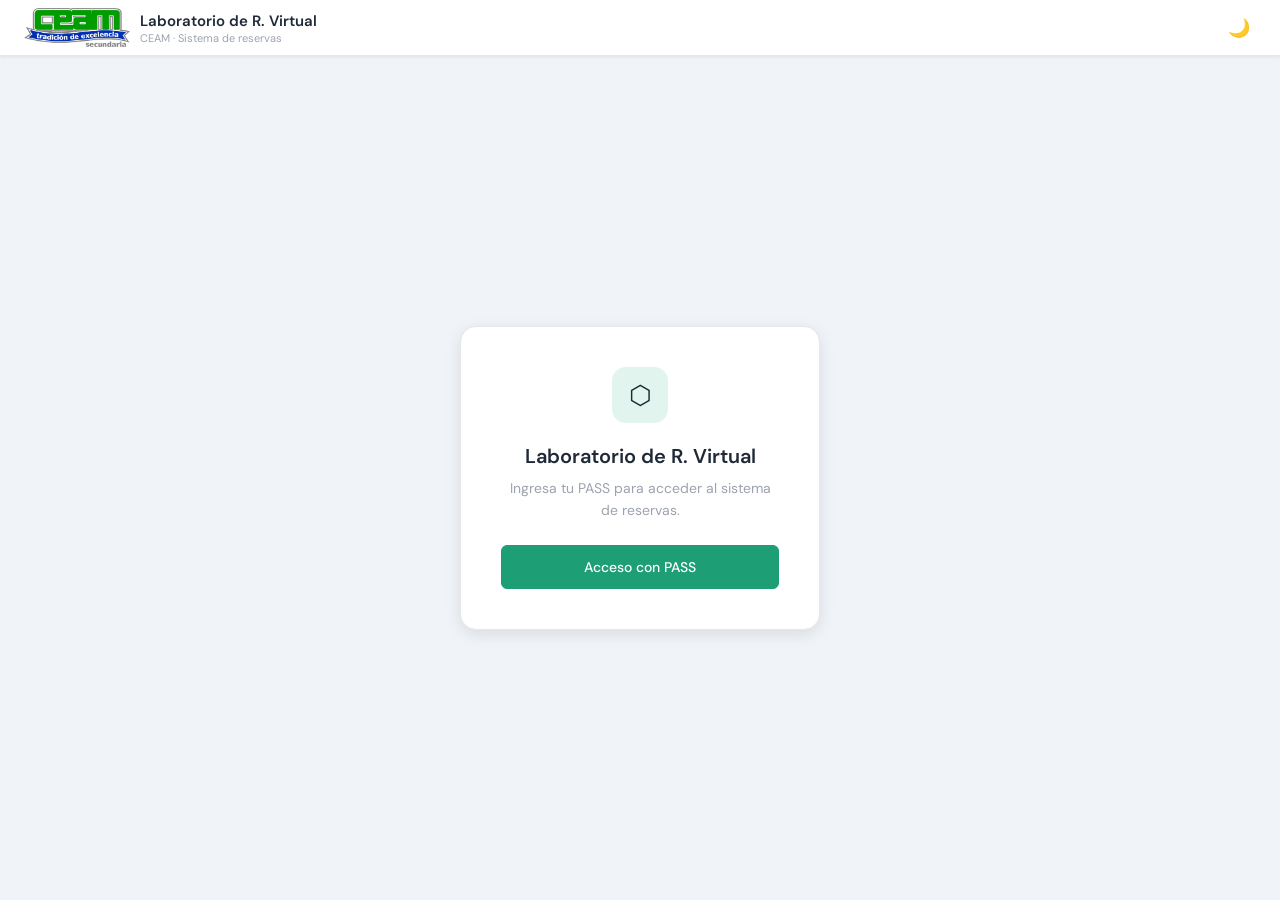
<file: index.html>
<!DOCTYPE html>
<html lang="es">
<head>
<meta charset="UTF-8"/>
<meta name="viewport" content="width=device-width,initial-scale=1.0"/>
<title>R. Virtual · CUAM</title>
<link rel="manifest" href="manifest.json"/>
<meta name="theme-color" content="#1D9E75"/>
<meta name="apple-mobile-web-app-capable" content="yes"/>
<link href="https://fonts.googleapis.com/css2?family=DM+Sans:wght@400;500;600&family=DM+Mono:wght@500&display=swap" rel="stylesheet"/>
<link rel="stylesheet" href="style.css"/>
<script>if(localStorage.getItem('vr-dark-mode')==='true')document.documentElement.setAttribute('data-theme','dark');</script>
</head>
<body>

<div class="topbar">
  <div class="brand">
  <img src="assets/ceam-logo.png" alt="CEAM" class="brand-logo"/>
  <div>
    <div class="brand-title">Laboratorio de R. Virtual</div>
    <div class="brand-sub">CEAM · Sistema de reservas</div>
  </div>
</div>
  <div class="topbar-right">
    <button class="btn-theme" id="theme-toggle" title="Cambiar tema">🌙</button>
    <span class="badge-admin hidden" id="admin-badge">Admin</span>
    <button class="btn btn-sm hidden" id="exit-admin-btn">Salir</button>
    <button class="btn btn-sm hidden" id="admin-btn">Admin</button>
  </div>
</div>

<div id="auth-screen">
  <div class="auth-card">
    <div class="auth-icon">⬡</div>
    <h2>Laboratorio de R. Virtual</h2>
    <p>Ingresa tu PASS para acceder al sistema de reservas.</p>
    <button class="btn btn-primary" id="btn-show-pin" style="width:100%;padding:12px;font-size:14px">
      Acceso con PASS
    </button>
  </div>
</div>

<div id="pin-screen" class="hidden">
  <div class="pin-card">
    <h2>Acceso al sistema</h2>
    <p>Ingresa tu contraseña de acceso</p>
    <input
      type="password"
      id="passphrase-input"
      class="passphrase-input"
      placeholder="Contraseña"
      autocomplete="current-password"
      maxlength="32"
    />
    <button class="btn btn-primary" id="passphrase-submit" style="width:100%;margin-top:12px">
      Entrar
    </button>
    <div class="pin-error" id="pin-error"></div>
    <button id="btn-cancel-pin" style="margin-top:16px;font-size:12px;color:var(--gray-400);background:none;border:none;cursor:pointer;text-decoration:underline;font-family:'DM Sans',sans-serif">
      Cancelar
    </button>
  </div>
</div>

<div id="main-app" class="hidden">
  <div class="container">
    <div id="status-bar" class="hidden"></div>
    <div class="view-tabs hidden" id="view-tabs">
      <button class="tab active" id="tab-grid">Vista semanal</button>
      <button class="tab" id="tab-list">Todas las reservas</button>
      <button class="tab" id="tab-stats">📊 Estadísticas</button>
    </div>
    <div id="view-grid">
      <div class="card" style="padding:16px 20px">
        <div class="week-nav">
          <button class="btn btn-sm" id="btn-prev-week">← Anterior</button>
          <button id="btn-today" class="btn-today">Hoy</button>
          <span class="week-label" id="week-label"></span>
          <button class="btn btn-sm" id="btn-next-week">Siguiente →</button>
        </div>
        <div class="grid-wrap"><div class="grid" id="grid"></div></div>
        <div class="legend">
          <div class="leg-item"><div class="leg-dot leg-dot-free"></div>Disponible</div>
          <div class="leg-item"><div class="leg-dot leg-dot-booked"></div>Reservado</div>
          <div class="leg-item"><div class="leg-dot leg-dot-teaching"></div>No disponible</div>
          <div class="leg-item"><div class="leg-dot" style="background:var(--gray-100)"></div>Periodo pasado</div>
        </div>
        <p class="admin-hint hidden" id="admin-hint">Clic en slot libre para reservar · Coordinación y Admin: clic en reservado para cancelar · Admin: clic derecho en libre para bloquear</p>
      </div>
    </div>
    <div id="view-list" class="hidden">
      <div class="card" id="list-card"></div>
    </div>
    <div id="view-stats" class="hidden">
      <div class="stats-grid" id="stats-grid"></div>
    </div>
  </div>
</div>

<div class="modal-bg hidden" id="modal">
  <div class="modal">
    <h2 id="modal-title">Reservar slot</h2>
    <div class="modal-sub" id="modal-sub"></div>
    <div class="form-row">
      <div class="form-group">
        <label>Profesor <span class="req">*</span></label>
        <select id="f-profesor">
          <option value="">Seleccionar profesor…</option>
        </select>
      </div>
      <div class="form-group" id="f-grupo-row">
        <label>Grupo <span class="req">*</span></label>
        <select id="f-grupo" disabled>
          <option value="">Seleccionar grupo…</option>
        </select>
      </div>
    </div>
    <div class="form-group">
      <label>Materia <span class="req">*</span></label>
      <select id="f-materia" disabled>
        <option value="">Seleccionar materia…</option>
      </select>
    </div>
    <div class="form-row hidden" id="admin-session-row">
      <div class="form-group">
        <label>Tipo de sesión Admin <span class="req">*</span></label>
        <select id="f-admin-type">
          <option value="Mantenimiento">Mantenimiento</option>
          <option value="Planeación">Planeación</option>
          <option value="Otro">Otro</option>
        </select>
      </div>
      <div class="form-group hidden" id="admin-guest-row">
        <label>Profesor invitado <span class="req">*</span></label>
        <select id="f-admin-guest">
          <option value="">Seleccionar profesor…</option>
        </select>
      </div>
    </div>
    <div class="form-group">
      <label>Actividad <span class="req">*</span></label>
      <textarea id="f-actividad" placeholder="Describe la actividad en el laboratorio..."></textarea>
    </div>
    <div class="form-group">
      <label>Aprendizaje esperado / producto <span class="req">*</span></label>
      <textarea id="f-aprendizaje" placeholder="¿Qué esperan aprender o producir?"></textarea>
    </div>
    <div class="form-group">
      <label>Observaciones</label>
      <textarea id="f-observaciones" placeholder="Notas adicionales (opcional)..." style="min-height:48px"></textarea>
    </div>
    <div class="modal-actions">
      <button class="btn" id="btn-close-modal" style="flex:1">Cancelar</button>
      <button class="btn btn-primary" style="flex:1" id="confirm-btn">Confirmar reserva</button>
    </div>
  </div>
</div>

<div class="modal-bg hidden" id="confirm-modal">
  <div class="confirm-modal">
    <h2 id="confirm-title"></h2>
    <div class="modal-sub" id="confirm-message"></div>
    <div class="modal-actions">
      <button class="btn" style="flex:1" id="confirm-cancel-btn">Cancelar</button>
      <button class="btn" style="flex:1" id="confirm-action-btn"></button>
    </div>
  </div>
</div>

<div id="cancel-modal" class="modal-bg hidden">
  <div class="modal" style="width:380px">
    <h2 id="cancel-modal-title">¿Cancelar reserva?</h2>
    <p class="modal-sub" id="cancel-modal-info"></p>
    <div class="form-group">
      <label>Motivo de cancelación <span class="req">*</span></label>
      <textarea id="cancel-reason" placeholder="Escribe el motivo de la cancelación…" rows="3"></textarea>
    </div>
    <div class="modal-actions">
      <button class="btn" style="flex:1" id="btn-close-cancel-modal">Volver</button>
      <button class="btn btn-danger" style="flex:1" id="cancel-confirm-btn">Cancelar reserva</button>
    </div>
  </div>
</div>

<div class="toast" id="toast"></div>

<script type="module" src="app.js"></script>
<script>if('serviceWorker' in navigator){navigator.serviceWorker.getRegistrations().then(regs=>{regs.forEach(r=>r.unregister())});}</script>
</body>
</html>
</file>
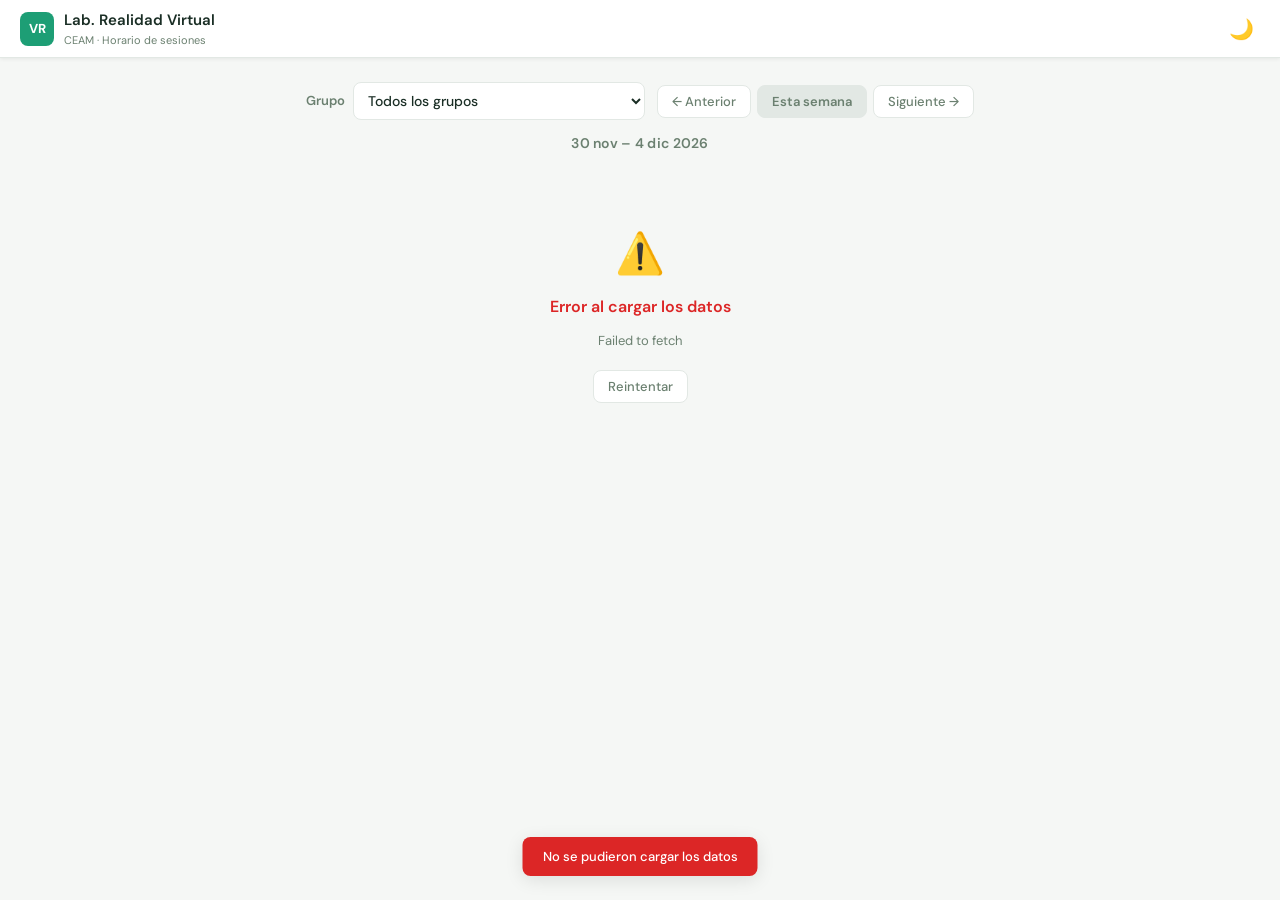
<file: schedule/index.html>
<!DOCTYPE html>
<html lang="es">
<head>
<meta charset="UTF-8"/>
<meta name="viewport" content="width=device-width,initial-scale=1.0"/>
<title>Horario VR · CEAM</title>
<meta name="description" content="Consulta el horario del Laboratorio de Realidad Virtual del CEAM."/>
<meta name="theme-color" content="#1D9E75"/>
<link href="https://fonts.googleapis.com/css2?family=DM+Sans:wght@400;500;600;700&display=swap" rel="stylesheet"/>
<link rel="stylesheet" href="schedule.css"/>
<script>if(localStorage.getItem('vr-dark-mode')==='true')document.documentElement.setAttribute('data-theme','dark');</script>
</head>
<body>

<header class="topbar">
  <div class="brand">
    <div class="brand-icon">VR</div>
    <div>
      <div class="brand-title">Lab. Realidad Virtual</div>
      <div class="brand-sub">CEAM · Horario de sesiones</div>
    </div>
  </div>
  <div class="topbar-right">
    <button class="btn-theme" id="theme-toggle" onclick="toggleTheme()" title="Cambiar tema" aria-label="Cambiar tema">🌙</button>
  </div>
</header>

<main class="container">

  <section class="controls-bar">
    <div class="filter-group">
      <label for="grupo-filter" class="filter-label">Grupo</label>
      <select id="grupo-filter" class="filter-select" onchange="onGrupoChange()">
        <option value="">Todos los grupos</option>
      </select>
    </div>
    <div class="week-nav">
      <button class="btn btn-nav" onclick="changeWeek(-1)" aria-label="Semana anterior">← Anterior</button>
      <button class="btn btn-today" id="btn-today" onclick="goToday()">Esta semana</button>
      <button class="btn btn-nav" onclick="changeWeek(1)" aria-label="Semana siguiente">Siguiente →</button>
    </div>
  </section>

  <div class="week-label-row">
    <span class="week-label" id="week-label"></span>
  </div>

  <div id="content"></div>

</main>

<div class="toast" id="toast" role="status" aria-live="polite"></div>

<script src="schedule.js"></script>
</body>
</html>
</file>
<file: style.css>
:root{
  --green:#1D9E75;--green-light:#E1F5EE;--green-mid:#5DCAA5;--green-dark:#0F6E56;
  --purple-light:#EEF2FF;--purple-mid:#AFA9EC;--purple-text:#534AB7;
  --gray-50:#F9FAFB;--gray-100:#F3F4F6;--gray-200:#E5E7EB;
  --gray-400:#9CA3AF;--gray-600:#4B5563;--gray-800:#1F2937;
  --danger:#DC2626;--radius:10px;--radius-sm:6px;
  --shadow:0 1px 3px rgba(0,0,0,0.08);--shadow-md:0 4px 16px rgba(0,0,0,0.10);
}
*{box-sizing:border-box;margin:0;padding:0}
body{font-family:'DM Sans',sans-serif;background:#F0F4F8;color:var(--gray-800);min-height:100vh;font-size:15px}
.topbar{background:white;border-bottom:1px solid var(--gray-200);padding:0 24px;height:56px;display:flex;align-items:center;justify-content:space-between;position:sticky;top:0;z-index:100;box-shadow:var(--shadow)}
.brand{display:flex;align-items:center;gap:10px}
.brand-icon{width:32px;height:32px;background:var(--green);border-radius:var(--radius-sm);display:flex;align-items:center;justify-content:center;color:white;font-size:13px;font-weight:700;letter-spacing:-0.5px}
.brand-title{font-size:15px;font-weight:600}
.brand-sub{font-size:11px;color:var(--gray-400)}
.topbar-right{display:flex;align-items:center;gap:8px}
.badge-admin{font-size:11px;font-weight:600;background:var(--green-light);color:#fff;padding:3px 10px;border-radius:20px}
.btn{padding:7px 14px;border-radius:var(--radius-sm);border:1px solid var(--gray-200);background:white;font-size:14px;font-weight:500;color:var(--gray-600);cursor:pointer;font-family:'DM Sans',sans-serif;transition:all 0.15s}
.btn:hover{background:var(--gray-50);border-color:var(--gray-400)}
.btn-primary{background:var(--green);color:white;border-color:var(--green)}
.btn-primary:hover{background:var(--green-dark);border-color:var(--green-dark)}
.btn-sm{padding:5px 11px;font-size:12px}
.btn:disabled{opacity:0.5;cursor:not-allowed}
.btn-theme{background:none;border:none;cursor:pointer;font-size:18px;padding:4px 6px;border-radius:var(--radius-sm);line-height:1;transition:background 0.15s;font-family:'DM Sans',sans-serif}
.btn-theme:hover{background:var(--gray-100)}
.container{max-width:980px;margin:0 auto;padding:24px 20px}
.card{background:white;border-radius:var(--radius);border:1px solid var(--gray-200);box-shadow:var(--shadow);padding:20px 24px;margin-bottom:16px}
#auth-screen{min-height:calc(100vh - 56px);display:flex;align-items:center;justify-content:center}
.auth-card{background:white;border-radius:16px;border:1px solid var(--gray-200);box-shadow:var(--shadow-md);padding:40px;width:360px;text-align:center}
.auth-icon{width:56px;height:56px;background:var(--green-light);border-radius:14px;display:flex;align-items:center;justify-content:center;margin:0 auto 20px;font-size:26px}
.auth-card h2{font-size:20px;font-weight:600;margin-bottom:8px}
.auth-card p{font-size:14px;color:var(--gray-400);margin-bottom:24px;line-height:1.6}
.auth-note{font-size:12px;color:var(--gray-400);margin-top:16px;line-height:1.5}
#pin-screen{min-height:calc(100vh - 56px);display:flex;align-items:center;justify-content:center}
.pin-card{background:white;border-radius:16px;border:1px solid var(--gray-200);box-shadow:var(--shadow-md);padding:36px 32px;width:300px;text-align:center}
.pin-card h2{font-size:18px;font-weight:600;margin-bottom:6px}
.pin-card p{font-size:13px;color:var(--gray-400);margin-bottom:24px}
.pin-dots{display:flex;gap:14px;justify-content:center;margin-bottom:28px}
.pin-dot{width:14px;height:14px;border-radius:50%;border:2px solid var(--gray-200);background:white;transition:all 0.15s}
.pin-dot.filled{background:var(--green);border-color:var(--green)}
.pin-dot.error{background:var(--danger);border-color:var(--danger)}
.pin-keypad{display:grid;grid-template-columns:repeat(3,1fr);gap:8px}
.pin-key{height:50px;border-radius:var(--radius-sm);border:1px solid var(--gray-200);background:white;font-size:18px;font-weight:500;cursor:pointer;font-family:'DM Mono',monospace;color:var(--gray-800);transition:all 0.1s}
.pin-key:hover{background:var(--gray-50)}
.pin-key:active{transform:scale(0.96)}
.pin-key.del{font-size:14px;font-family:'DM Sans',sans-serif;color:var(--gray-400)}
.pin-key.empty{visibility:hidden}
.pin-error{font-size:12px;color:var(--danger);margin-top:14px;height:16px}
@keyframes shake{0%,100%{transform:translateX(0)}20%{transform:translateX(-8px)}40%{transform:translateX(8px)}60%{transform:translateX(-5px)}80%{transform:translateX(5px)}}
.shake{animation:shake 0.4s ease}
.status-bar{padding:9px 14px;border-radius:var(--radius-sm);font-size:13px;font-weight:500;display:flex;align-items:center;gap:8px;margin-bottom:14px}
.status-ok{background:var(--green-light);border:1px solid #9FE1CB;color:var(--green-dark)}
.status-err{background:#FEE2E2;border:1px solid #FCA5A5;color:#991B1B}
.week-nav{display:flex;align-items:center;gap:12px;margin-bottom:16px}
.week-label{flex:1;text-align:center;font-size:16px;font-weight:600}
.btn-today{background:var(--green);color:white;border:none;border-radius:var(--radius-sm);padding:6px 16px;font-size:12px;font-weight:600;cursor:pointer;font-family:'DM Sans',sans-serif;transition:all 0.15s;white-space:nowrap}
.btn-today:hover{background:var(--green-dark)}
.btn-today:active{transform:scale(0.97)}
.btn-today.at-today{background:var(--gray-200);color:var(--gray-400);cursor:default}
.btn-today.at-today:hover{background:var(--gray-200)}
.grid-wrap{overflow-x:auto}
.grid{display:grid;grid-template-columns:70px repeat(5,minmax(0,1fr));gap:3px;min-width:520px}
.col-head{font-size:14px;font-weight:600;text-align:center;padding:6px 4px 10px;color:var(--gray-400)}
.col-head.today{color:var(--green)}
.col-head.holiday{color:var(--danger)}
.col-date{font-size:11px;font-weight:400;margin-top:2px}
.p-label{font-size:12px;color:var(--gray-400);display:flex;flex-direction:column;align-items:flex-end;justify-content:center;padding-right:8px;height:52px;line-height:1.4}
.p-label .ptime{font-size:10px;opacity:0.7}
.r-label{height:18px;display:flex;align-items:center;justify-content:flex-end;padding-right:8px;font-size:9px;color:var(--gray-400);opacity:0.5}
.slot{height:52px;border-radius:var(--radius-sm);border:1px solid var(--gray-200);display:flex;flex-direction:column;align-items:center;justify-content:center;overflow:hidden;transition:all 0.12s}
.slot-recess{height:18px;border:none;background:transparent}
.slot-free{background:white}
.slot-free.admin{cursor:pointer}
.slot-free.admin:hover{background:var(--green-light);border-color:var(--green)}
.slot-booked{background:#C8F0DE;border-color:#5DCAA5}
.slot-booked.admin{cursor:pointer}
.slot-booked.admin:hover{border-color:var(--green)}
.slot-coord-booked{background:#EDE9FE;border-color:#7C3AED;cursor:pointer}
.slot-coord-booked:hover{border-color:#5b21b6}
.slot-coord-override{background:#F5F3FF;border:1.5px dashed #8B5CF6;cursor:pointer}
.slot-coord-override:hover{background:#EDE9FE;border-color:#6D28D9}
.slot-past-coord{background:repeating-linear-gradient(135deg,#F5F5F5,#F5F5F5 4px,#EBEBEB 4px,#EBEBEB 5px);opacity:0.85;cursor:pointer;border-color:var(--gray-300)}
.slot-past-coord:hover{opacity:1;border-color:var(--gray-400)}
.slot-teaching{background:#DDD6FE;border-color:#8B7FD4;cursor:not-allowed}
.slot-blocked{background:var(--gray-100);border-color:var(--gray-200)}
.slot-blocked.admin{cursor:pointer}
.slot-blocked.admin:hover{background:var(--gray-200)}
.slot-holiday{background:var(--gray-100);opacity:0.4;cursor:not-allowed}
.slot-past{background:repeating-linear-gradient(135deg,#E5E7EB,#E5E7EB 4px,#D1D5DB 4px,#D1D5DB 5px);opacity:0.5;cursor:not-allowed}
.slot-loading{background:var(--gray-50);border-style:dashed}
.s-text{font-size:12px;font-weight:700;text-align:center;padding:0 3px;line-height:1.25;overflow:hidden;white-space:nowrap;text-overflow:ellipsis;max-width:100%}
.s-sub{font-size:10px;font-weight:400;text-align:center;padding:0 3px;line-height:1.2;overflow:hidden;white-space:nowrap;text-overflow:ellipsis;max-width:100%;margin-top:1px}
.s-retro{display:inline-block;font-size:9px;font-weight:600;background:#FEF3C7;color:#92400E;border-radius:3px;padding:0 3px;margin-left:3px;vertical-align:middle}
.slot-booked .s-text{color:var(--green-dark)}
.slot-booked .s-sub{color:var(--green-mid)}
.slot-coord-booked .s-text{color:#5b21b6}
.slot-coord-booked .s-sub{color:#7C3AED}
.slot-teaching .s-text{color:var(--purple-text)}
.slot-blocked .s-text{color:var(--gray-400)}
.legend{display:flex;gap:14px;flex-wrap:wrap;margin-top:14px}
.leg-item{display:flex;align-items:center;gap:5px;font-size:12px;color:var(--gray-400)}
.leg-dot{width:10px;height:10px;border-radius:3px;border:1px solid var(--gray-200)}
.leg-dot-free{background:white}
.leg-dot-booked{background:#C8F0DE;border-color:#5DCAA5}
.leg-dot-teaching{background:#DDD6FE;border-color:#8B7FD4}
.admin-hint{font-size:12px;color:var(--gray-400);margin-top:10px;font-style:italic}
.view-tabs{display:flex;gap:6px;margin-bottom:14px}
.tab{padding:6px 14px;border-radius:var(--radius-sm);border:1px solid var(--gray-200);background:white;font-size:12px;font-weight:500;color:var(--gray-400);cursor:pointer;font-family:'DM Sans',sans-serif;transition:all 0.12s}
.tab.active{background:var(--gray-800);color:white;border-color:var(--gray-800)}
.modal-bg{position:fixed;inset:0;background:rgba(0,0,0,0.38);display:flex;align-items:center;justify-content:center;z-index:200;padding:16px}
.modal{background:white;border-radius:14px;box-shadow:var(--shadow-md);padding:24px;width:420px;max-width:100%;max-height:90vh;overflow-y:auto}
.modal h2{font-size:18px;font-weight:600;margin-bottom:4px}
.modal-sub{font-size:12px;color:var(--gray-400);margin-bottom:18px}
.form-row{display:grid;grid-template-columns:1fr 1fr;gap:12px}
.form-group{margin-bottom:12px}
.form-group label{font-size:13px;color:var(--gray-600);display:block;margin-bottom:4px;font-weight:500}
.form-group input,.form-group textarea{width:100%;border:1px solid var(--gray-200);border-radius:var(--radius-sm);padding:8px 10px;font-size:14px;color:var(--gray-800);font-family:'DM Sans',sans-serif;transition:border-color 0.15s;resize:vertical}
.form-group textarea{min-height:64px}
.form-group input:focus,.form-group textarea:focus{outline:none;border-color:var(--green)}
.form-group select{width:100%;border:1px solid var(--gray-200);border-radius:var(--radius-sm);padding:8px 10px;font-size:14px;color:var(--gray-800);font-family:'DM Sans',sans-serif;transition:border-color 0.15s;background:white;appearance:auto;cursor:pointer}
.form-group select:focus{outline:none;border-color:var(--green)}
.form-group select:disabled{background:var(--gray-50);color:var(--gray-400);cursor:not-allowed}
.req{color:var(--danger)}
.modal-actions{display:flex;gap:8px;margin-top:16px}
.booking-row{background:white;border:1px solid var(--gray-200);border-radius:var(--radius-sm);padding:12px 16px;display:flex;align-items:flex-start;justify-content:space-between;gap:12px;margin-bottom:8px}
.b-main{font-size:14px;font-weight:600;color:var(--gray-800)}
.b-meta{font-size:12px;color:var(--gray-400);margin-top:3px;line-height:1.5}
.b-badge{font-size:10px;font-weight:600;background:var(--green-light);color:var(--green-dark);padding:2px 8px;border-radius:20px;white-space:nowrap}
.b-actions{display:flex;align-items:center;gap:6px;flex-shrink:0;margin-top:2px}
.toast{position:fixed;bottom:24px;left:50%;transform:translateX(-50%);color:white;padding:10px 20px;border-radius:8px;font-size:13px;font-weight:500;box-shadow:var(--shadow-md);opacity:0;transition:opacity 0.25s;pointer-events:none;white-space:nowrap;z-index:300}
.toast.show{opacity:1}
.toast-ok{background:var(--green)}
.toast-err{background:var(--danger)}
.spinner{width:14px;height:14px;border:2px solid rgba(255,255,255,0.4);border-top-color:white;border-radius:50%;animation:spin 0.7s linear infinite;display:inline-block;vertical-align:middle}
@keyframes spin{to{transform:rotate(360deg)}}
.hidden{display:none!important}
[data-theme="dark"]{--green-light:#1a3a2e;--green-mid:#4db884;--green-dark:#5DCAA5;--purple-light:#2a2545;--purple-mid:#AFA9EC;--purple-text:#AFA9EC;--gray-50:#1A1D27;--gray-100:#252836;--gray-200:#2A2D37;--gray-600:#C9CDD5;--gray-800:#E5E7EB;--shadow:0 1px 3px rgba(0,0,0,0.3);--shadow-md:0 4px 16px rgba(0,0,0,0.4)}
[data-theme="dark"] body{background:#0F1117}
[data-theme="dark"] .topbar{background:#1A1D27;border-bottom-color:#2A2D37}
[data-theme="dark"] .card,[data-theme="dark"] .auth-card,[data-theme="dark"] .pin-card,[data-theme="dark"] .modal{background:#1A1D27}
[data-theme="dark"] .btn{background:#252836;color:var(--gray-600);border-color:var(--gray-200)}
[data-theme="dark"] .btn:hover{background:var(--gray-200);border-color:#4A4D57}
[data-theme="dark"] .slot-free{background:#252836}
[data-theme="dark"] .slot-booked{background:#1a3a2e;border-color:#2d6b50}
[data-theme="dark"] .slot-teaching{background:#2a2545;border-color:#5b4f8a}
[data-theme="dark"] .slot-past{background:repeating-linear-gradient(135deg,#181b24,#181b24 4px,#101318 4px,#101318 5px)}
[data-theme="dark"] .pin-dot{background:#252836;border-color:var(--gray-200)}
[data-theme="dark"] .pin-key{background:#252836;border-color:var(--gray-200);color:var(--gray-800)}
[data-theme="dark"] .pin-key:hover{background:var(--gray-200)}
[data-theme="dark"] .tab{background:#252836;border-color:var(--gray-200);color:var(--gray-400)}
[data-theme="dark"] .tab.active{background:var(--gray-800);color:#0F1117;border-color:var(--gray-800)}
[data-theme="dark"] .form-group input,[data-theme="dark"] .form-group textarea{background:#252836;border-color:var(--gray-200);color:var(--gray-800)}
[data-theme="dark"] .form-group select{background:#252836;border-color:var(--gray-200);color:var(--gray-800)}
[data-theme="dark"] .booking-row{background:#1A1D27;border-color:var(--gray-200)}
[data-theme="dark"] .status-ok{border-color:#2d6b50}
[data-theme="dark"] .status-err{background:#3a1a1a;border-color:#7a3a3a;color:#FCA5A5}
[data-theme="dark"] .btn-today.at-today{background:#252836;color:var(--gray-400)}
[data-theme="dark"] .btn-today.at-today:hover{background:#252836}
[data-theme="dark"] .leg-dot-free{background:#252836}
[data-theme="dark"] .leg-dot-booked{background:#1a3a2e;border-color:#2d6b50}
[data-theme="dark"] .leg-dot-teaching{background:#2a2545;border-color:#5b4f8a}
[data-theme="dark"] ::-webkit-scrollbar{width:8px;height:8px}
[data-theme="dark"] ::-webkit-scrollbar-track{background:#0F1117}
[data-theme="dark"] ::-webkit-scrollbar-thumb{background:var(--gray-200);border-radius:4px}
[data-theme="dark"] ::-webkit-scrollbar-thumb:hover{background:#4A4D57}
.stats-grid{display:grid;grid-template-columns:repeat(3,1fr);gap:16px;margin-bottom:16px}
.stat-card{background:white;border-radius:var(--radius);border:1px solid var(--gray-200);box-shadow:var(--shadow);padding:20px 24px}
.stat-card-wide{grid-column:span 2}
.stat-number{font-size:30px;font-weight:700;color:var(--gray-800);line-height:1.1;display:flex;align-items:center;gap:8px;flex-wrap:wrap;margin-bottom:6px}
.stat-label{font-size:12px;font-weight:500;color:var(--gray-400);text-transform:uppercase;letter-spacing:0.05em}
.stat-hint{font-size:11px;color:var(--gray-400);margin-top:6px}
.stat-delta{font-size:13px;font-weight:600;padding:2px 7px;border-radius:20px}
.stat-delta.positive{background:#D1FAE5;color:#065F46}
.stat-delta.negative{background:#FEE2E2;color:#991B1B}
.stat-bar-wrap{height:6px;background:var(--gray-100);border-radius:3px;margin-top:10px;overflow:hidden}
.stat-bar{height:100%;background:var(--green);border-radius:3px;transition:width 0.4s ease}
.stat-rank{display:flex;flex-direction:column;gap:6px}
.stat-rank-row{display:flex;align-items:center;gap:8px;font-size:13px}
.stat-rank-pos{color:var(--gray-400);font-weight:600;min-width:16px}
.stat-rank-name{flex:1;color:var(--gray-800);font-weight:500}
.stat-rank-count{color:var(--gray-400);font-size:12px}
@media(max-width:720px){.stats-grid{grid-template-columns:repeat(2,1fr)}.stat-card-wide{grid-column:span 2}}
@media(max-width:480px){.stats-grid{grid-template-columns:1fr}.stat-card-wide{grid-column:span 1}}
[data-theme="dark"] .stat-card{background:#1A1D27;border-color:var(--gray-200)}
[data-theme="dark"] .stat-delta.positive{background:#064e3b;color:#6ee7b7}
[data-theme="dark"] .stat-delta.negative{background:#450a0a;color:#fca5a5}
[data-theme="dark"] .stat-bar-wrap{background:var(--gray-100)}
[data-theme="dark"] .stat-rank-name{color:var(--gray-800)}
.confirm-modal{background:white;border-radius:14px;box-shadow:var(--shadow-md);padding:24px;width:380px;max-width:100%}
.confirm-modal h2{font-size:17px;font-weight:600;margin-bottom:4px}
.btn-danger{background:var(--danger);color:white;border-color:var(--danger)}
.btn-danger:hover{background:#b91c1c;border-color:#b91c1c}
[data-theme="dark"] .confirm-modal{background:#1A1D27}
[data-theme="dark"] .btn-danger:hover{background:#c91c1c;border-color:#c91c1c}
/* Brand logo */
.brand-logo {
  height: 40px;
  width: auto;
  object-fit: contain;
}

/* Passphrase input */
.passphrase-input {
  width: 100%;
  padding: 12px 16px;
  font-size: 15px;
  font-family: 'DM Sans', sans-serif;
  border: 1.5px solid var(--gray-200);
  border-radius: var(--radius-sm);
  background: white;
  color: var(--gray-800);
  box-sizing: border-box;
  outline: none;
  transition: border-color 0.2s;
  margin-bottom: 4px;
}
.passphrase-input:focus {
  border-color: var(--green);
}

[data-theme="dark"] .passphrase-input {
  background: #252836;
  border-color: var(--gray-200);
  color: var(--gray-800);
}

/* ── Mobile responsive ───────────────────────────────────────── */
@media (max-width: 600px) {

  /* Topbar */
  .topbar { padding: 0 12px; gap: 8px; }
  .brand-logo { height: 28px; }
  .brand-title { font-size: 13px; }
  .brand-sub { font-size: 10px; }
  .btn-sm { padding: 4px 8px; font-size: 11px; }
  .badge-admin { font-size: 10px; padding: 3px 7px; }

  /* Week nav */
  .week-nav { flex-wrap: wrap; gap: 6px; justify-content: center; }
  .week-label { width: 100%; text-align: center; font-size: 14px; order: -1; }

  /* Grid — scroll horizontal contenido, no toda la página */
  .container { padding: 12px 8px; }
  .card { padding: 12px; }
  .grid-wrap { overflow-x: auto; -webkit-overflow-scrolling: touch; }
  .grid { min-width: 480px; }
  body { overflow-x: hidden; }

  /* Tabs */
  .view-tabs { flex-wrap: wrap; }
  .tab { flex: 1; min-width: 80px; text-align: center; font-size: 11px; padding: 6px 4px; }
}
</file>
<file: schedule/schedule.css>
/* ─── Schedule Page — schedule.css ─────────────────────────────────────────
   Own visual identity: warm, parent-friendly, card-based, mobile-first.
   Dark mode via [data-theme="dark"] + localStorage key "vr-dark-mode".
   ─────────────────────────────────────────────────────────────────────────── */

/* ── Design tokens ───────────────────────────────────────────────────────── */
:root {
  --green:       #1D9E75;
  --green-light: #E1F5EE;
  --green-mid:   #5DCAA5;
  --green-dark:  #0F6E56;
  --amber:       #F59E0B;
  --amber-light: #FEF3C7;
  --bg:          #F5F7F5;
  --surface:     #FFFFFF;
  --border:      #E2E8E4;
  --text:        #1A2E25;
  --text-muted:  #6B8070;
  --radius:      12px;
  --radius-sm:   8px;
  --shadow:      0 1px 4px rgba(0,0,0,0.07);
  --shadow-md:   0 4px 18px rgba(0,0,0,0.10);
}

/* ── Dark mode overrides ─────────────────────────────────────────────────── */
[data-theme="dark"] {
  --green-light: #1a3a2e;
  --green-mid:   #4db884;
  --green-dark:  #5DCAA5;
  --amber:       #FBBF24;
  --amber-light: #2d2208;
  --bg:          #0F1117;
  --surface:     #1A1D27;
  --border:      #2A2D37;
  --text:        #E5E7EB;
  --text-muted:  #9CA3AF;
  --shadow:      0 1px 4px rgba(0,0,0,0.30);
  --shadow-md:   0 4px 18px rgba(0,0,0,0.40);
}

/* ── Reset & base ────────────────────────────────────────────────────────── */
*, *::before, *::after { box-sizing: border-box; margin: 0; padding: 0; }

body {
  font-family: 'DM Sans', sans-serif;
  background: var(--bg);
  color: var(--text);
  min-height: 100vh;
  font-size: 15px;
  line-height: 1.5;
  -webkit-font-smoothing: antialiased;
}

/* ── Top bar ─────────────────────────────────────────────────────────────── */
.topbar {
  background: var(--surface);
  border-bottom: 1px solid var(--border);
  padding: 0 20px;
  height: 58px;
  display: flex;
  align-items: center;
  justify-content: space-between;
  position: sticky;
  top: 0;
  z-index: 100;
  box-shadow: var(--shadow);
}

.brand { display: flex; align-items: center; gap: 10px; }

.brand-icon {
  width: 34px;
  height: 34px;
  background: var(--green);
  border-radius: var(--radius-sm);
  display: flex;
  align-items: center;
  justify-content: center;
  color: #fff;
  font-size: 13px;
  font-weight: 700;
  letter-spacing: -0.5px;
  flex-shrink: 0;
}

.brand-title { font-size: 15px; font-weight: 600; color: var(--text); }
.brand-sub   { font-size: 11px; color: var(--text-muted); }

.topbar-right { display: flex; align-items: center; gap: 8px; }

.btn-theme {
  background: none;
  border: none;
  cursor: pointer;
  font-size: 20px;
  padding: 4px 6px;
  border-radius: var(--radius-sm);
  line-height: 1;
  transition: background 0.15s;
  font-family: 'DM Sans', sans-serif;
}
.btn-theme:hover { background: var(--green-light); }

/* ── Container ───────────────────────────────────────────────────────────── */
.container {
  max-width: 700px;
  margin: 0 auto;
  padding: 24px 16px 48px;
}

/* ── Controls bar ────────────────────────────────────────────────────────── */
.controls-bar {
  display: flex;
  flex-wrap: wrap;
  align-items: center;
  justify-content: space-between;
  gap: 12px;
  margin-bottom: 12px;
}

.filter-group {
  display: flex;
  align-items: center;
  gap: 8px;
  flex: 1;
  min-width: 180px;
}

.filter-label {
  font-size: 13px;
  font-weight: 600;
  color: var(--text-muted);
  white-space: nowrap;
}

.filter-select {
  flex: 1;
  border: 1px solid var(--border);
  border-radius: var(--radius-sm);
  padding: 8px 10px;
  font-size: 14px;
  font-weight: 500;
  color: var(--text);
  background: var(--surface);
  font-family: 'DM Sans', sans-serif;
  cursor: pointer;
  transition: border-color 0.15s;
  appearance: auto;
}
.filter-select:focus { outline: none; border-color: var(--green); }

/* ── Week navigation ─────────────────────────────────────────────────────── */
.week-nav {
  display: flex;
  align-items: center;
  gap: 6px;
  flex-shrink: 0;
}

.btn {
  padding: 7px 14px;
  border-radius: var(--radius-sm);
  border: 1px solid var(--border);
  background: var(--surface);
  font-size: 13px;
  font-weight: 500;
  color: var(--text-muted);
  cursor: pointer;
  font-family: 'DM Sans', sans-serif;
  transition: all 0.15s;
  white-space: nowrap;
}
.btn:hover { background: var(--green-light); border-color: var(--green-mid); color: var(--green-dark); }
.btn:active { transform: scale(0.97); }

.btn-today {
  background: var(--green);
  color: #fff;
  border-color: var(--green);
  font-weight: 600;
}
.btn-today:hover { background: var(--green-dark); border-color: var(--green-dark); color: #fff; }
.btn-today.at-today { background: var(--border); color: var(--text-muted); border-color: var(--border); cursor: default; }
.btn-today.at-today:hover { background: var(--border); color: var(--text-muted); transform: none; }

.week-label-row {
  text-align: center;
  margin-bottom: 20px;
}
.week-label {
  font-size: 14px;
  font-weight: 600;
  color: var(--text-muted);
  letter-spacing: 0.02em;
}

/* ── Loading state ───────────────────────────────────────────────────────── */
.loading-state {
  display: flex;
  flex-direction: column;
  align-items: center;
  justify-content: center;
  gap: 16px;
  padding: 64px 24px;
  color: var(--text-muted);
}

.spinner {
  width: 36px;
  height: 36px;
  border: 3px solid var(--border);
  border-top-color: var(--green);
  border-radius: 50%;
  animation: spin 0.8s linear infinite;
}
@keyframes spin { to { transform: rotate(360deg); } }

.loading-text { font-size: 14px; font-weight: 500; }

/* ── Empty state ─────────────────────────────────────────────────────────── */
.empty-state {
  display: flex;
  flex-direction: column;
  align-items: center;
  justify-content: center;
  gap: 12px;
  padding: 64px 24px;
  color: var(--text-muted);
  text-align: center;
}
.empty-emoji { font-size: 48px; line-height: 1; }
.empty-title { font-size: 17px; font-weight: 600; color: var(--text); }
.empty-sub   { font-size: 13px; max-width: 300px; }

/* ── Error state ─────────────────────────────────────────────────────────── */
.error-state {
  display: flex;
  flex-direction: column;
  align-items: center;
  gap: 12px;
  padding: 48px 24px;
  text-align: center;
  color: var(--text-muted);
}
.error-emoji { font-size: 40px; }
.error-title { font-size: 16px; font-weight: 600; color: #DC2626; }
.error-sub   { font-size: 13px; max-width: 320px; }
.btn-retry   { margin-top: 8px; }

/* ── Day card ────────────────────────────────────────────────────────────── */
.day-card {
  background: var(--surface);
  border: 1px solid var(--border);
  border-radius: var(--radius);
  box-shadow: var(--shadow);
  margin-bottom: 16px;
  overflow: hidden;
}

.day-header {
  display: flex;
  align-items: center;
  gap: 10px;
  padding: 12px 18px;
  background: var(--green-light);
  border-bottom: 1px solid var(--border);
}

.day-icon { font-size: 18px; line-height: 1; }

.day-name {
  font-size: 15px;
  font-weight: 700;
  color: var(--green-dark);
}

.day-date {
  font-size: 13px;
  color: var(--green-mid);
  font-weight: 500;
}

/* ── Session row ─────────────────────────────────────────────────────────── */
.session-list { padding: 6px 0; }

.session-row {
  border-bottom: 1px solid var(--border);
  cursor: pointer;
  transition: background 0.12s;
  user-select: none;
}
.session-row:last-child { border-bottom: none; }
.session-row:hover { background: var(--green-light); }
.session-row:focus { outline: 2px solid var(--green); outline-offset: -2px; }

/* Summary (always visible) */
.session-summary {
  display: grid;
  grid-template-columns: auto 1fr auto;
  gap: 0 14px;
  padding: 12px 18px;
  align-items: start;
}

.session-period {
  display: flex;
  flex-direction: column;
  align-items: center;
  justify-content: flex-start;
  padding-top: 2px;
  min-width: 48px;
}

.period-badge {
  font-size: 11px;
  font-weight: 700;
  background: var(--green);
  color: #fff;
  padding: 2px 8px;
  border-radius: 20px;
  white-space: nowrap;
  letter-spacing: 0.03em;
}

.period-time {
  font-size: 10px;
  color: var(--text-muted);
  margin-top: 4px;
  white-space: nowrap;
  text-align: center;
}

.session-body { min-width: 0; }

.session-header {
  display: flex;
  flex-wrap: wrap;
  align-items: baseline;
  gap: 6px;
  margin-bottom: 2px;
}

.session-grupo {
  font-size: 15px;
  font-weight: 700;
  color: var(--text);
}

.session-materia {
  font-size: 13px;
  font-weight: 500;
  color: var(--green-dark);
}

.session-hint {
  font-size: 11px;
  color: var(--text-muted);
  margin-top: 1px;
}
.session-row.expanded .session-hint { display: none; }

/* Chevron indicator */
.session-chevron {
  font-size: 12px;
  color: var(--text-muted);
  padding-top: 3px;
  flex-shrink: 0;
  transition: transform 0.25s ease;
  line-height: 1;
}
.session-row.expanded .session-chevron { transform: rotate(90deg); }

/* Detail panel (collapsed by default) */
.session-detail {
  max-height: 0;
  overflow: hidden;
  transition: max-height 0.28s ease;
}
.session-row.expanded .session-detail { max-height: 300px; }

.session-detail-inner {
  padding: 10px 18px 14px;
  background: var(--green-light);
  border-top: 1px solid var(--border);
}

.detail-item {
  font-size: 13px;
  color: var(--text);
  line-height: 1.5;
  margin-bottom: 5px;
}
.detail-item:last-child { margin-bottom: 0; }

.detail-label {
  font-weight: 600;
  color: var(--text);
}

/* ── Toast ───────────────────────────────────────────────────────────────── */
.toast {
  position: fixed;
  bottom: 24px;
  left: 50%;
  transform: translateX(-50%);
  background: var(--text);
  color: var(--surface);
  padding: 10px 20px;
  border-radius: 8px;
  font-size: 13px;
  font-weight: 500;
  box-shadow: var(--shadow-md);
  opacity: 0;
  transition: opacity 0.25s;
  pointer-events: none;
  white-space: nowrap;
  z-index: 300;
}
.toast.show { opacity: 1; }
.toast-err  { background: #DC2626; color: #fff; }

/* ── Responsive ──────────────────────────────────────────────────────────── */
@media (max-width: 500px) {
  .container       { padding: 16px 12px 40px; }
  .controls-bar    { flex-direction: column; align-items: stretch; }
  .filter-group    { min-width: unset; }
  .week-nav        { justify-content: center; }
  .session-summary { grid-template-columns: auto 1fr auto; gap: 0 10px; padding: 10px 14px; }
  .session-period  { min-width: 42px; }
  .day-header      { padding: 10px 14px; }
  .session-detail-inner { padding: 10px 14px 12px; }
}

/* ── Dark mode component overrides ──────────────────────────────────────── */
[data-theme="dark"] .filter-select  { background: var(--surface); color: var(--text); border-color: var(--border); }
[data-theme="dark"] .btn            { background: var(--surface); color: var(--text-muted); border-color: var(--border); }
[data-theme="dark"] .btn:hover      { background: var(--green-light); border-color: var(--green-mid); }
[data-theme="dark"] .day-card       { background: var(--surface); border-color: var(--border); }
[data-theme="dark"] .day-header     { background: var(--green-light); border-bottom-color: var(--border); }
[data-theme="dark"] .day-name       { color: var(--green-dark); }
[data-theme="dark"] .day-date       { color: var(--green-mid); }
[data-theme="dark"] .session-row:hover { background: var(--green-light); }
[data-theme="dark"] .session-row    { border-bottom-color: var(--border); }
[data-theme="dark"] .session-detail-inner { background: var(--green-light); border-top-color: var(--border); }
[data-theme="dark"] .detail-item    { color: var(--text); }
[data-theme="dark"] .detail-label   { color: var(--text); }
[data-theme="dark"] .topbar         { background: var(--surface); border-bottom-color: var(--border); }
[data-theme="dark"] .btn-theme:hover { background: var(--green-light); }
[data-theme="dark"] ::-webkit-scrollbar       { width: 8px; height: 8px; }
[data-theme="dark"] ::-webkit-scrollbar-track { background: var(--bg); }
[data-theme="dark"] ::-webkit-scrollbar-thumb { background: var(--border); border-radius: 4px; }
[data-theme="dark"] ::-webkit-scrollbar-thumb:hover { background: #4A4D57; }
</file>
